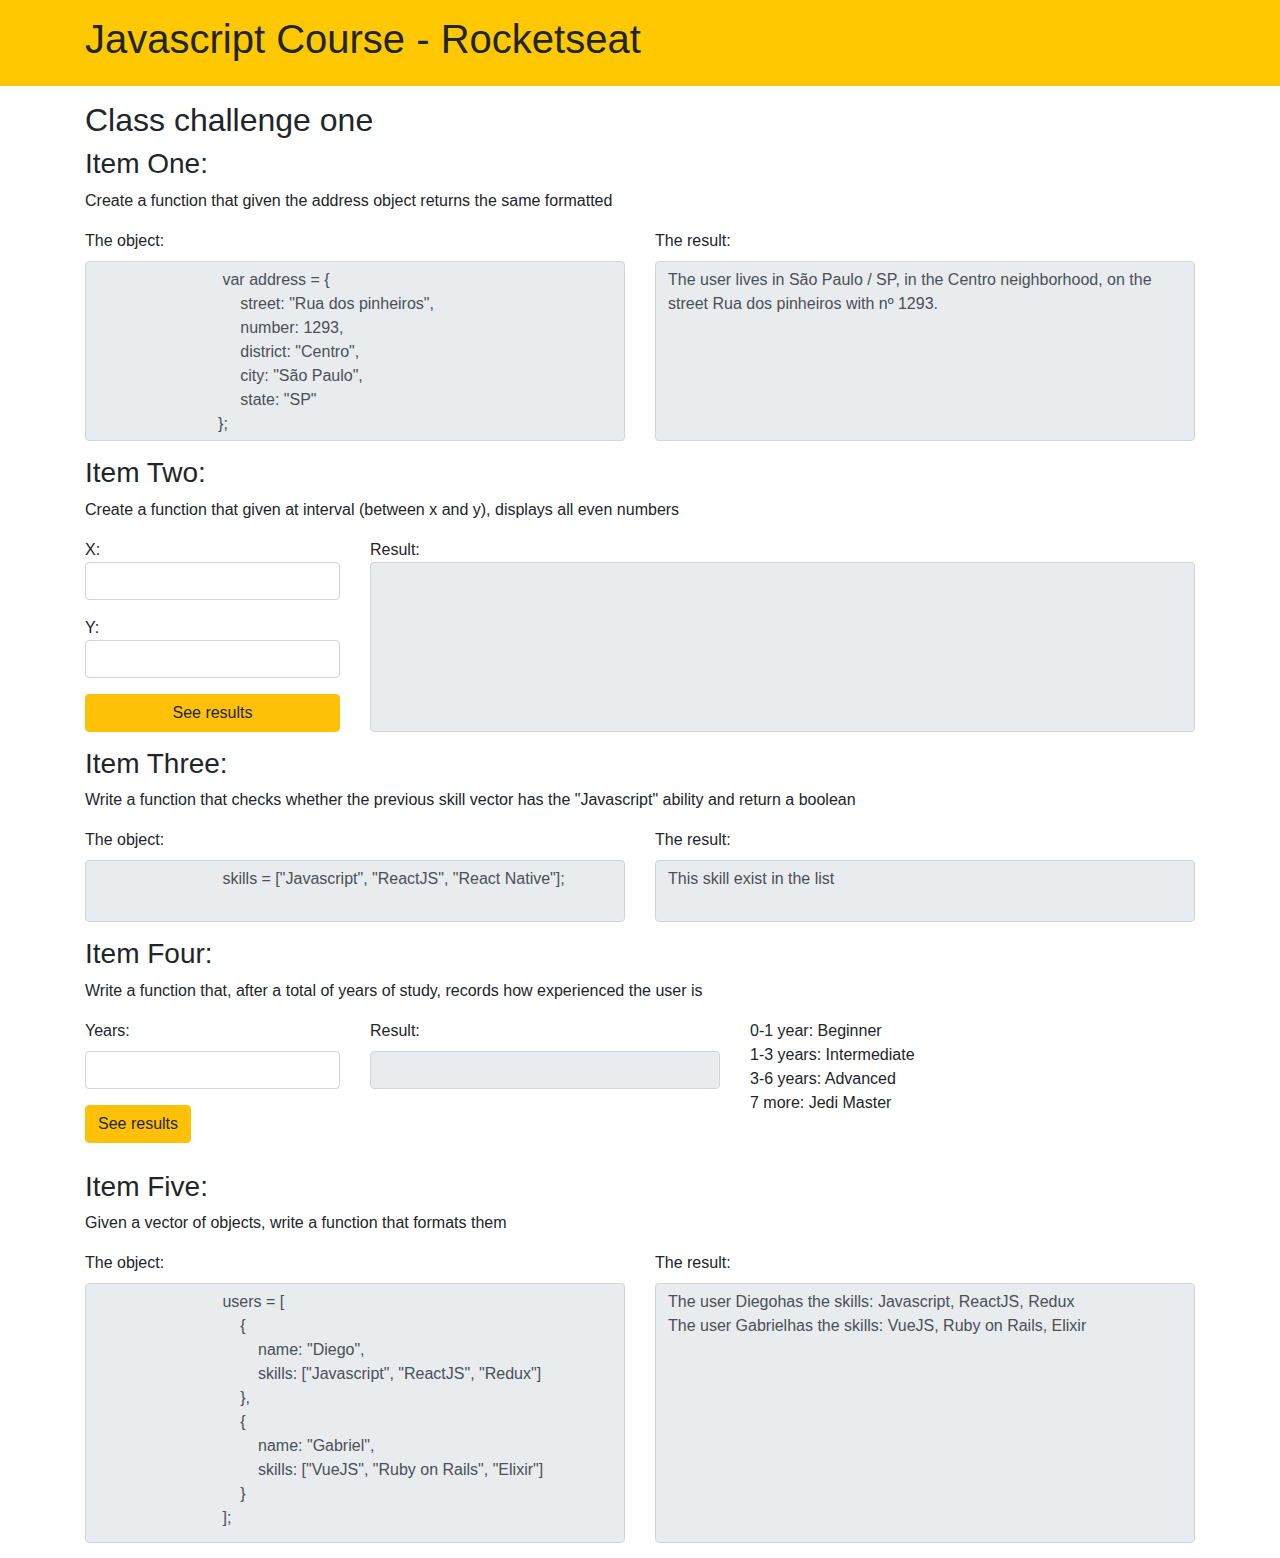
<file: class-challenge-one.html>
<html>
    <head>
        <title>Javascript Course</title>
        <link rel="stylesheet" href="https://stackpath.bootstrapcdn.com/bootstrap/4.4.1/css/bootstrap.min.css">
        <link rel="stylesheet" href="style.css">
    </head>
    <body>
        <section class="breadcrumbs">
            <div class="container">
                <h1>Javascript Course - Rocketseat</h1>
            </div>
        </section>
        <div class="container">
            <h2>Class challenge one</h2>

            <section id="item-one">
                <h3>Item One:</h3>
                <p>Create a function that given the address object returns the same formatted</p>
                <div class="row">
                    <div class="col-md-6">
                        <label>The object:</label>
                        <textarea class="form-control no-resize" readonly>
                            var address = {
                                street: "Rua dos pinheiros",
                                number: 1293,
                                district: "Centro",
                                city: "São Paulo",
                                state: "SP"
                           };
                        </textarea>
                    </div>
                    <div class="col-md-6">
                        <label>The result:</label>
                        <textarea class="form-control no-resize result" readonly>...</textarea>
                    </div>
                </div>
            </section>

            <section id="item-two">
                <h3>Item Two:</h3>
                <p>Create a function that given at interval (between x and y), displays all even numbers</p>
                <div class="row">
                    <div class="col-md-3">
                        <div class="form-group">
                            <label>X:</label>
                            <input id="x" class="form-control" type="number" >
                        </div>
                        <div class="form-group">
                            <label>Y:</label>
                            <input id="y" class="form-control" type="number" >
                        </div>
                        <button type="button" class="btn btn-warning" onclick="challenge_two()">See results</button>
                    </div>
                    <div class="col-md-9">
                        <label>Result:</label>
                        <textarea class="form-control no-resize result" readonly style="height: 170px;"></textarea>
                    </div>
                </div>
            </section>

            <section id="item-three">
                <h3>Item Three:</h3>
                <p>Write a function that checks whether the previous skill vector has the "Javascript" ability and return a boolean</p>
                <div class="row">
                    <div class="col-md-6">
                        <label>The object:</label>
                        <textarea class="form-control no-resize" readonly>
                            skills = ["Javascript", "ReactJS", "React Native"];
                        </textarea>
                    </div>
                    <div class="col-md-6">
                        <label>The result:</label>
                        <textarea class="form-control no-resize result" readonly>...</textarea>
                    </div>
                </div>
            </section>

            <section id="item-four">
                <h3>Item Four:</h3>
                <p>Write a function that, after a total of years of study, records how experienced the user is</p>
                <div class="row">
                    <div class="col-md-3">
                        <div class="form-group">
                            <label>Years:</label>
                            <input id="years" class="form-control" type="number" >
                        </div>
                        <button type="button" class="btn btn-warning" onclick="challenge_four()">See results</button>
                    </div>
                    <div class="col-md-4">
                        <label>Result:</label>
                        <input type="text" class="form-control result" readonly />
                    </div>
                    <div class="col-md-5">
                        <p>
                            0-1 year: Beginner<br/>
                            1-3 years: Intermediate<br/>
                            3-6 years: Advanced<br/>
                            7 more: Jedi Master<br/><br/>
                        </p>
                    </div>
                </div>
            </section>

            <section id="item-five">
                <h3>Item Five:</h3>
                <p>Given a vector of objects, write a function that formats them</p>
                <div class="row">
                    <div class="col-md-6">
                        <label>The object:</label>
                        <textarea class="form-control no-resize" readonly>
                            users = [
                                {
                                    name: "Diego",
                                    skills: ["Javascript", "ReactJS", "Redux"]
                                },
                                {
                                    name: "Gabriel",
                                    skills: ["VueJS", "Ruby on Rails", "Elixir"]
                                }
                            ];
                        </textarea>
                    </div>
                    <div class="col-md-6">
                        <label>The result:</label>
                        <textarea class="form-control no-resize result" readonly>...</textarea>
                    </div>
                </div>
            </section>

        </div>
        <script>
            function challenge_one(){
                var address = {
                    street: "Rua dos pinheiros",
                    number: 1293,
                    district: "Centro",
                    city: "São Paulo",
                    state: "SP"
                };
                
                var format_address = 'The user lives in ' + address.city + ' / ' + address.state + ', ';
                format_address += 'in the ' + address.district + ' neighborhood, on the street ';
                format_address += address.street + ' with nº ' + address.number + '.';

                var element = document.querySelector('#item-one .result');
                element.innerHTML = format_address;
            }
            function challenge_two(){
                var x = document.querySelector('#item-two #x').value, y = document.querySelector('#item-two #y').value, even = '';

                for (; x <= y; x++) {
                    if(x % 2 == 0) even += '• ' + x + ' ';
                }
                
                if(even.length == 0) even = 'There\'re no even numbers in this occurrence.';
                
                document.querySelector('#item-two .result').innerHTML = even;
            }
            function challenge_three(){
                var skills = ["Javascript", "ReactJS", "React Native"], result = '';

                result = skills.indexOf('Javascript') >= 0 ? 'This skill exist in the list' : 'This skill dosn\'t exist in the list';
                document.querySelector('#item-three .result').innerHTML = result;                
            }
            function challenge_four(){
                var years = document.getElementById('years').value, result = 'Jedi Master';
                
                if(years < 0){
                    result = 'It started early, congrats!';
                }
                else if(years <= 1){
                    result = 'Beginner';
                }
                else if(years <= 3){
                    result = 'Intermediate';
                }
                else if(years <= 6){
                    result = 'Advanced';
                }

                console.log(result);
                document.querySelector('#item-four .result').value = result;
            }
            function challenge_five(){
                var result = '';
                var users = [
                    {
                        name: "Diego",
                        skills: ["Javascript", "ReactJS", "Redux"]
                    },
                    {
                        name: "Gabriel", 
                        skills: ["VueJS", "Ruby on Rails", "Elixir"]
                    }
                ];
                for(let user of users){
                    result += 'The user ' + user.name + 'has the skills: ' +  (user.skills).join(', ') + '\n';
                }
                document.querySelector('#item-five .result').innerHTML = result;
            }

            document.addEventListener('DOMContentLoaded', function(event){
                challenge_one();
                challenge_three();
                challenge_five();
            });

        </script>
    </body>
    
</html>
</file>
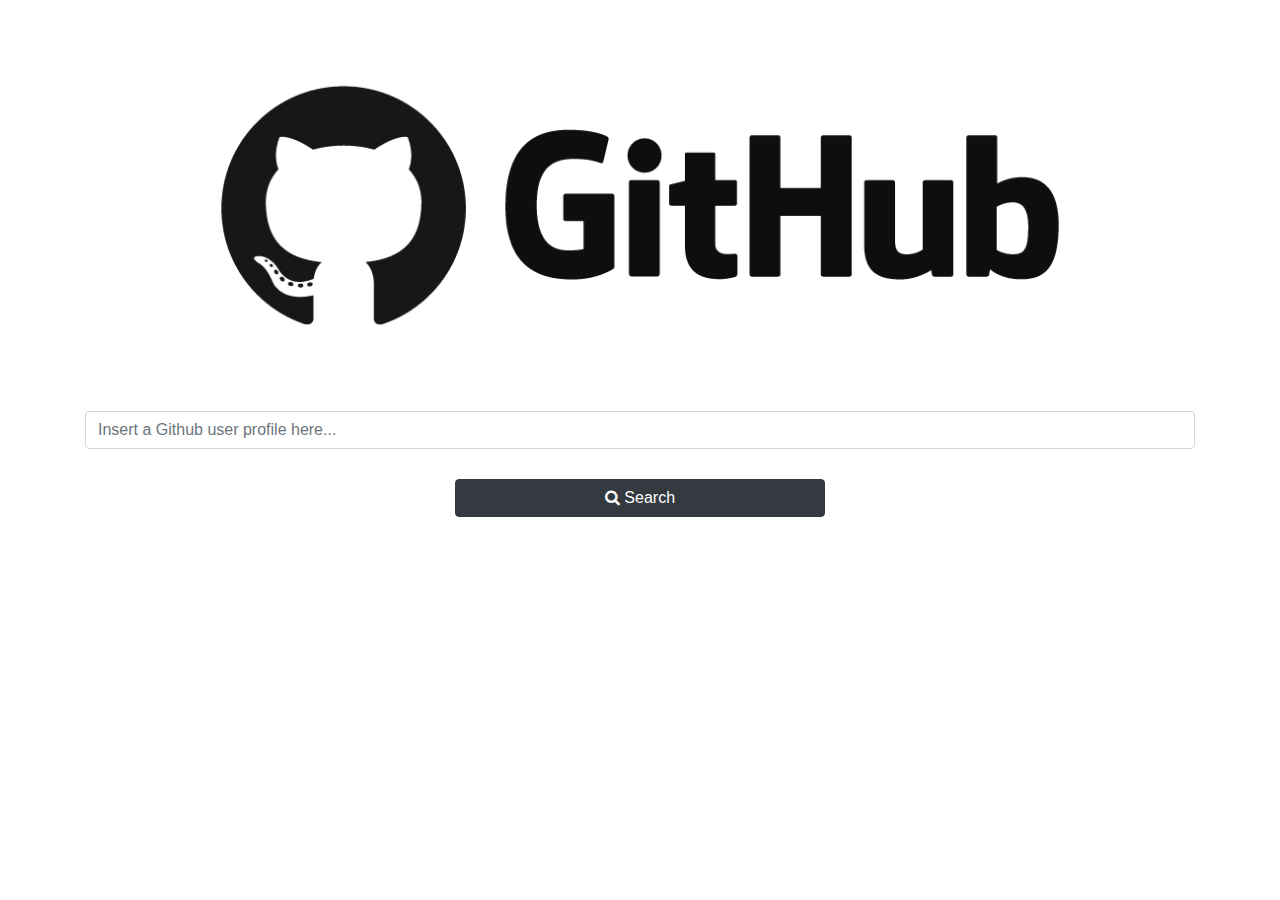
<file: github.html>
<html>  
    <head>
        <title>Github Integration</title>
        <link rel="stylesheet" href="github.css">
        <link rel="stylesheet" href="https://stackpath.bootstrapcdn.com/bootstrap/4.4.1/css/bootstrap.min.css">
        <link rel="stylesheet" href="font-awesome/css/font-awesome.min.css">

        
        <link rel="shortcut icon" href="favicon.ico" />
    </head>
    <body>
        <div class="container" id="content">
            <img src="git-logo.png" class="img-fluid" />
            <input type="text" class="form-control" name="user_github" id="user_github" placeholder="Insert a Github user profile here..." />
            <button type="button" class="btn btn-dark col-md-4 offset-4" style="margin-top:30px;" id="button_search"><i class="fa fa-search"></i> Search</button>

            <div class="user"></div>
        </div>
    </body>
    
    <script src="github.js" type="text/javascript"></script>
</html>
</file>
<file: style.css>
.breadcrumbs{ background: #ffc800; padding: 15px 0; margin-bottom: 15px; }
.no-resize{ resize: none; }
section{ margin-bottom: 15px; }
#item-one textarea{height: 180px; overflow: hidden;}
#item-two label{margin-bottom: 0px;}
#item-two button{width: 100%;}
#item-five textarea{height: 260px; overflow: hidden;}
</file>
<file: github.css>
.user{ margin-top: 50px; padding: 15px; display: none; }
.user img{ max-width: 240px; width: 100%; margin-right: 10px; }
.user p:first-child{ font-size: 20px; text-transform: uppercase; margin-bottom: 0px;}
.location{ font-style: italic; }
.follow span{ margin-right: 20px; }
.follow{ margin-bottom: 50px; }
</file>
